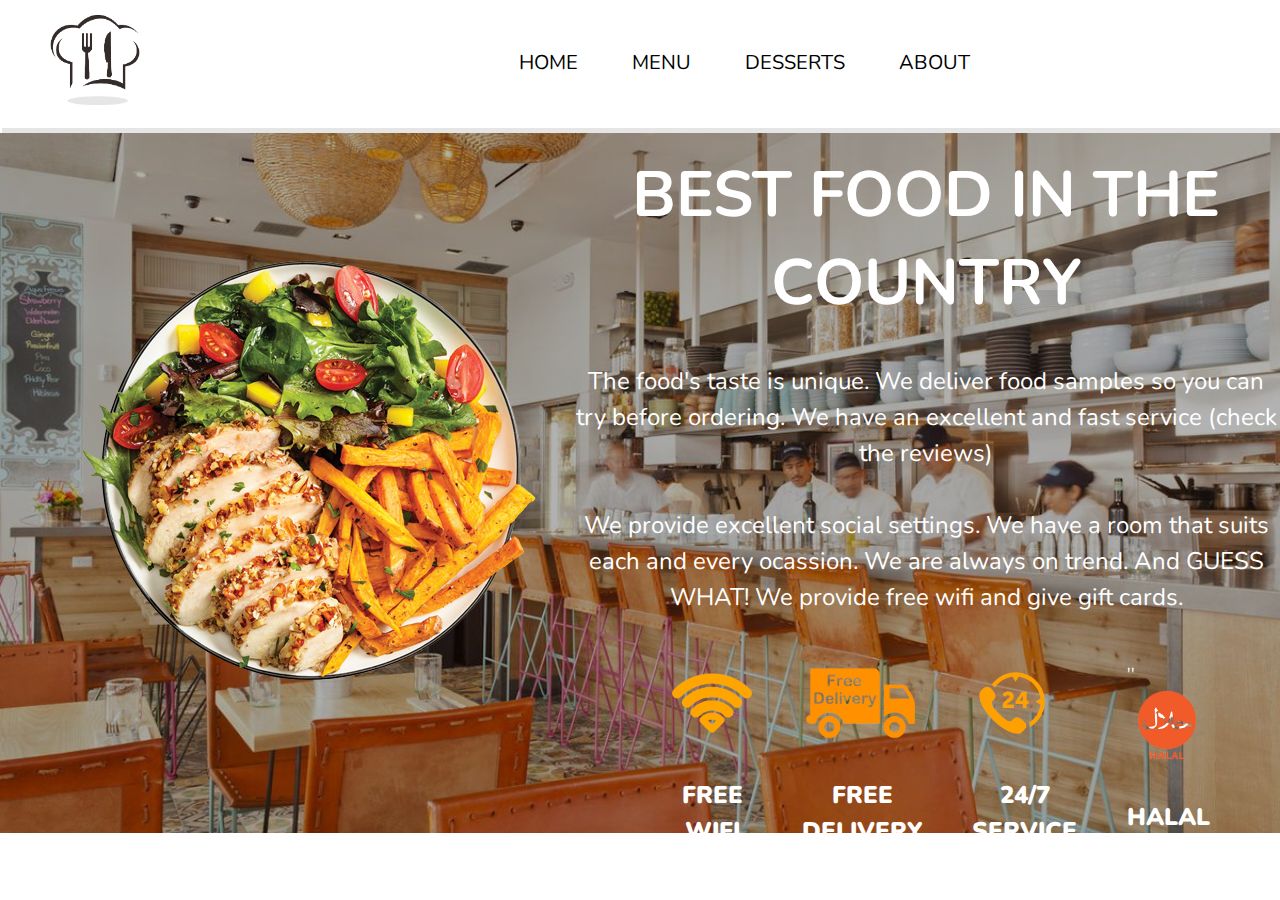
<file: about.html>
<!DOCTYPE html>
<html>

<head>
  <meta charset="utf-8">
  <meta name="viewport" content="width=device-width">
  <title>replit</title>
  <link rel="preconnect" href="https://fonts.googleapis.com">
<link rel="preconnect" href="https://fonts.gstatic.com" crossorigin>
  <link href='https://fonts.googleapis.com/css?family=Roboto Mono' rel='stylesheet'>
  <link href='https://fonts.googleapis.com/css?family=Ms Madi' rel='stylesheet'>
<link href='https://fonts.googleapis.com/css?family=Combo' rel='stylesheet'>
  <link rel="stylesheet" href="https://cdn.jsdelivr.net/npm/bootstrap-icons@1.9.1/font/bootstrap-icons.css">
  <link href='https://fonts.googleapis.com/css?family=Nunito' rel='stylesheet'>
  <link href="navbar.css" rel="stylesheet" type="text/css" />
  <link href="style.css" rel="stylesheet" type="text/css" />
  <link href="res.css" rel="stylesheet" type="text/css" />
 
  
</head>
<body>
   <!--navbar section begins-->
   <nav class="navbar">
    <input type="checkbox" id="check">
<label for="check" class="checkbtn">
<i class="bi bi-list"></i>
</label>

<label class="logo">
 <img src="images/logoo.png">
</label>
    <ul>
        <li><a class="active" href="index.html">home</a></li>
        <li><a href="menu.html">menu</a></li>
        <li><a href="desserts.html">desserts</a></li>
      <li><a href="about.html">about</a></li>
       
      </ul>
    </nav>
  <!-- navbar section ends--->
  <!--about section begins--->
<section class="about">
  <img class="food" src="images/foo.png">
  <div class="content">
            <h3>best food in the country</h3>
            <p>The food's taste is unique. We deliver food samples so you can try before ordering. We have an excellent and fast service (check the reviews) </p>
            <p>We provide excellent social settings. We have a room that suits each and every ocassion. We are always on trend. And GUESS WHAT! We provide free wifi and give gift cards.</p>
    <div class="icons">
    <div class="wifi mar">
    <img class="wi" src="images/wifi.png">
    <div><p>free wifi</p></div>
    </div>
    <div class="delivery mar">
    <img class="del" src="images/delivery.png">
    <div><p>free delivery</p></div>
    </div>
    <div class="twenty mar">
    <div><img class="ser" src="images/service.png"></div>
    <div><p>24/7 service</p></div>
    </div>
    <div class="halal mar">''
    <div><img  class="hal" src="images/halal.png"></div>
    <div><p>halal food</p></div>
    </div>
    </div>
  
</section>
<!--about section ends--->





 <script src="https://replit.com/public/js/replit-badge.js" theme="blue" defer></script>  
</body>
</html>
</file>
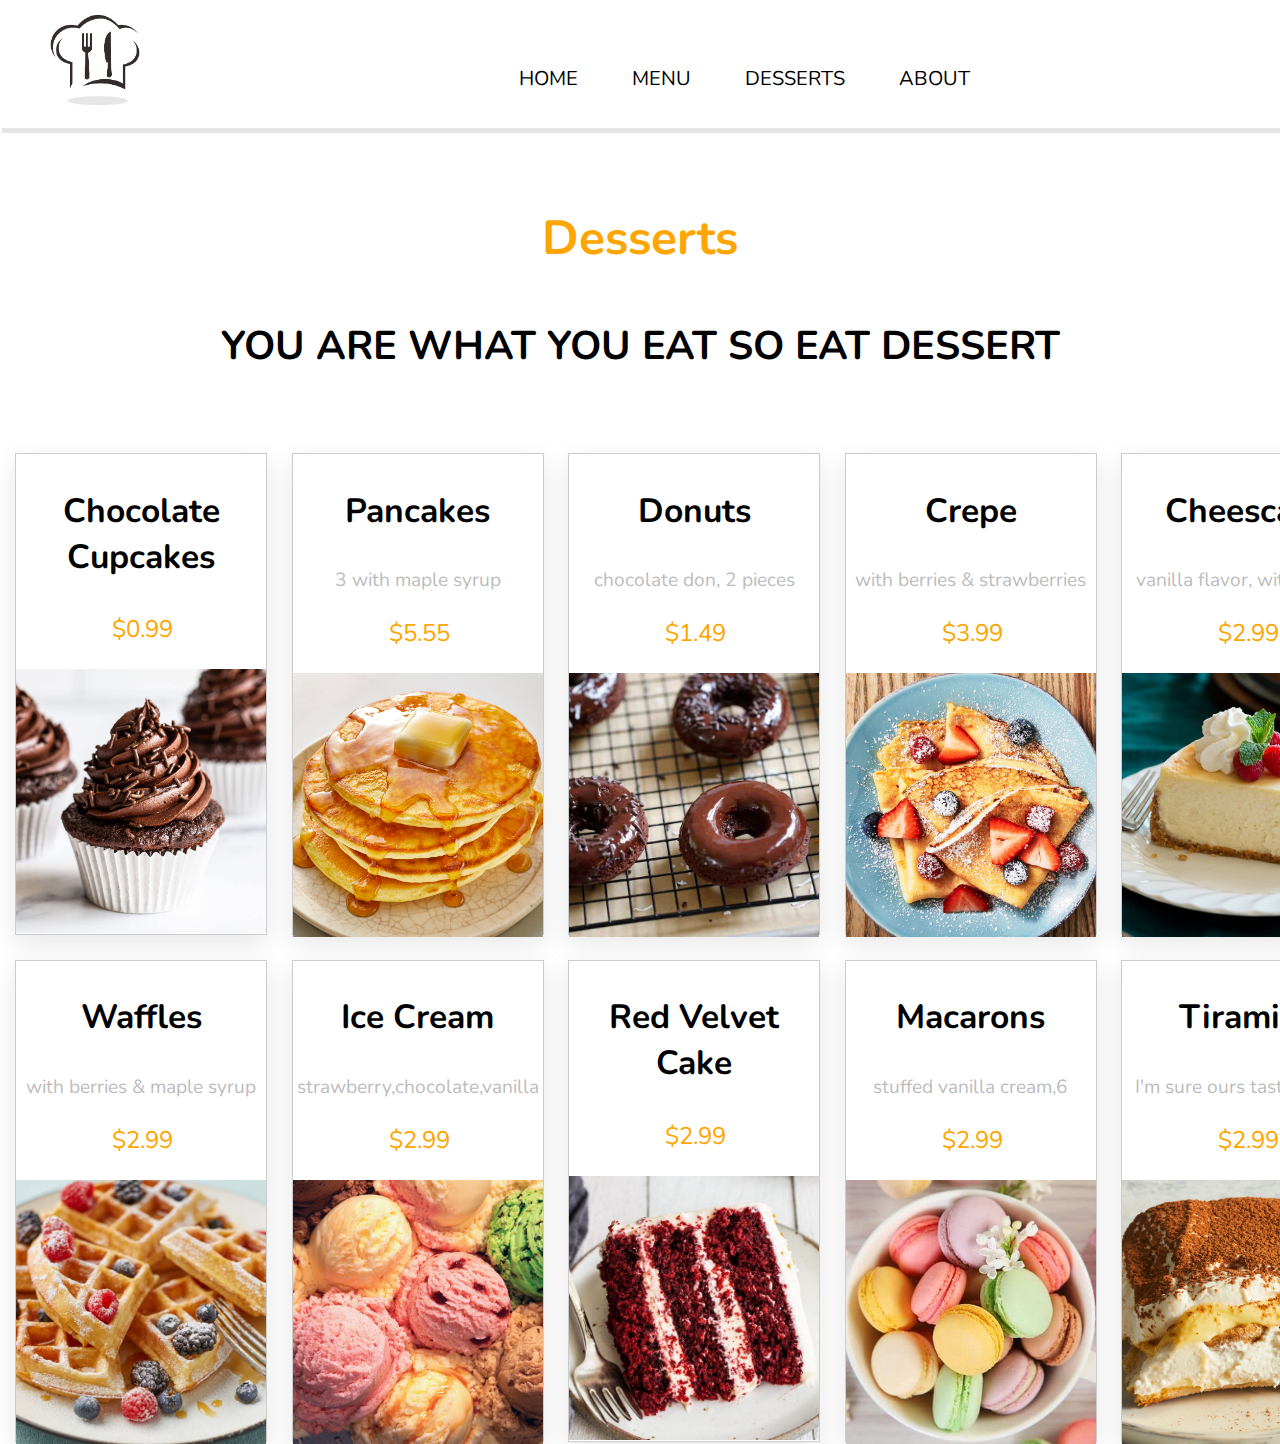
<file: desserts.html>
<!DOCTYPE html>
<html>

<head>
  <meta charset="utf-8">
  <meta name="viewport" content="width=device-width">
  <title>replit</title>
   <link href="res.css" rel="stylesheet" type="text/css" />
   <link href="style1.css" rel="stylesheet" type="text/css" />
  <link href="navbar.css" rel="stylesheet" type="text/css" />
  <link rel="preconnect" href="https://fonts.googleapis.com">
<link rel="preconnect" href="https://fonts.gstatic.com" crossorigin>
  <link href='https://fonts.googleapis.com/css?family=Roboto Mono' rel='stylesheet'>
  <link href='https://fonts.googleapis.com/css?family=Ms Madi' rel='stylesheet'>
<link href='https://fonts.googleapis.com/css?family=Combo' rel='stylesheet'>
  <link href='https://fonts.googleapis.com/css?family=Nunito' rel='stylesheet'>
  <link rel="stylesheet" href="https://cdn.jsdelivr.net/npm/bootstrap-icons@1.9.1/font/bootstrap-icons.css">
</head>
<body>
  <nav class="navbar">
        <input type="checkbox" id="check">
    <label for="check" class="checkbtn">
    <i class="bi bi-list"></i>
    </label>
    
    <label class="logo">
     <img src="images/logoo.png">
    </label>
        <ul>
            <li><a class="active" href="index.html">home</a></li>
            <li><a href="menu.html">menu</a></li>
            <li><a href="desserts.html">desserts</a></li>
          <li><a href="about.html">about</a></li>
            
          </ul>
        </nav>
  <!-- desserts section begins-->
<section class="dishes desserts">
    <h3 class="mini">Desserts</h3>
    <h2 class="super">you are what you eat so eat dessert</h2>
    <div class="box-container">
    
        <div class="box">
            
            <div class="content">
                
                <h3>Chocolate Cupcakes</h3>
                <p></p>
                
                <p class="price">$0.99</p>
            </div>
          <div class="image">
                <img src="images/cup.jpeg" alt="">
                
            </div>
  
        </div>

        <div class="box">
            
            <div class="content">
                
                <h3>Pancakes</h3>
                <p>3 with maple syrup</p>
                
                <p class="price">$5.55</p>
            </div>
          <div class="image">
                <img src="images/pan.jpeg" alt="">
                
            </div>
        </div>

        <div class="box ">
            
            <div class="content">
                
                <h3>Donuts</h3>
                <p>chocolate don, 2 pieces</p>
                
                <p class="price">$1.49</p>
            </div>
          <div class="image">
                <img src="images/don.jpeg" >
                
            </div>
        </div>

        <div class="box">
            
            <div class="content">
              
                <h3>Crepe</h3>
                <p>with berries & strawberries  </p>
               
                <p class="price">$3.99</p>
            </div>
          <div class="image">
                <img src="images/crepe.jpeg" >
                
            </div>
        </div>

        <div class="box ">
          
            <div class="content">
                
                <h3>Cheescake</h3>
                <p>vanilla flavor, with berries</p>
                
                <p class="price">$2.99</p>
            </div>
          <div class="image">
                <img src="images/cheesecake.jpeg" >
                
            </div>
        </div>
      <div class="box ">
            
            <div class="content">
                
                <h3>Waffles</h3>
                <p>with berries & maple syrup</p>
                
                <p class="price">$2.99</p>
            </div>
          <div class="image">
                <img src="images/waff.jpeg" >
                
            </div>
        </div>
      <div class="box ">
            
            <div class="content">
                
                <h3>Ice Cream</h3>
                <p>strawberry,chocolate,vanilla</p>
                
                <p class="price">$2.99</p>
            </div>
          <div class="image">
                <img src="images/cream.webp" >
                
            </div>
        </div>
        <div class="box ">
            
            <div class="content">
                
                <h3>Red Velvet Cake</h3>
                <p> </p>
                
                <p class="price">$2.99</p>
            </div>
          <div class="image">
                <img src="images/red.jpeg" >
                
            </div>
        </div>
       
      <div class="box ">
            
            <div class="content">
                
                <h3>Macarons</h3>
                <p>stuffed vanilla cream,6 </p>
                
                <p class="price">$2.99</p>
            </div>
          <div class="image">
                <img src="images/mac.jpeg" >
                
            </div>
        </div>
      <div class="box ">
            
            <div class="content">
                
                <h3>Tiramisu</h3>
                <p>I'm sure ours tastes better</p>
                
                <p class="price">$2.99</p>
            </div>
          <div class="image">
                <img src="images/tir.jpeg" >
                
            </div>
        </div>
    </div>
  </section> 
  <!-- dessert section ends-->
  <script src="https://replit.com/public/js/replit-badge.js" theme="blue" defer></script> 
</body>
</html>
</file>
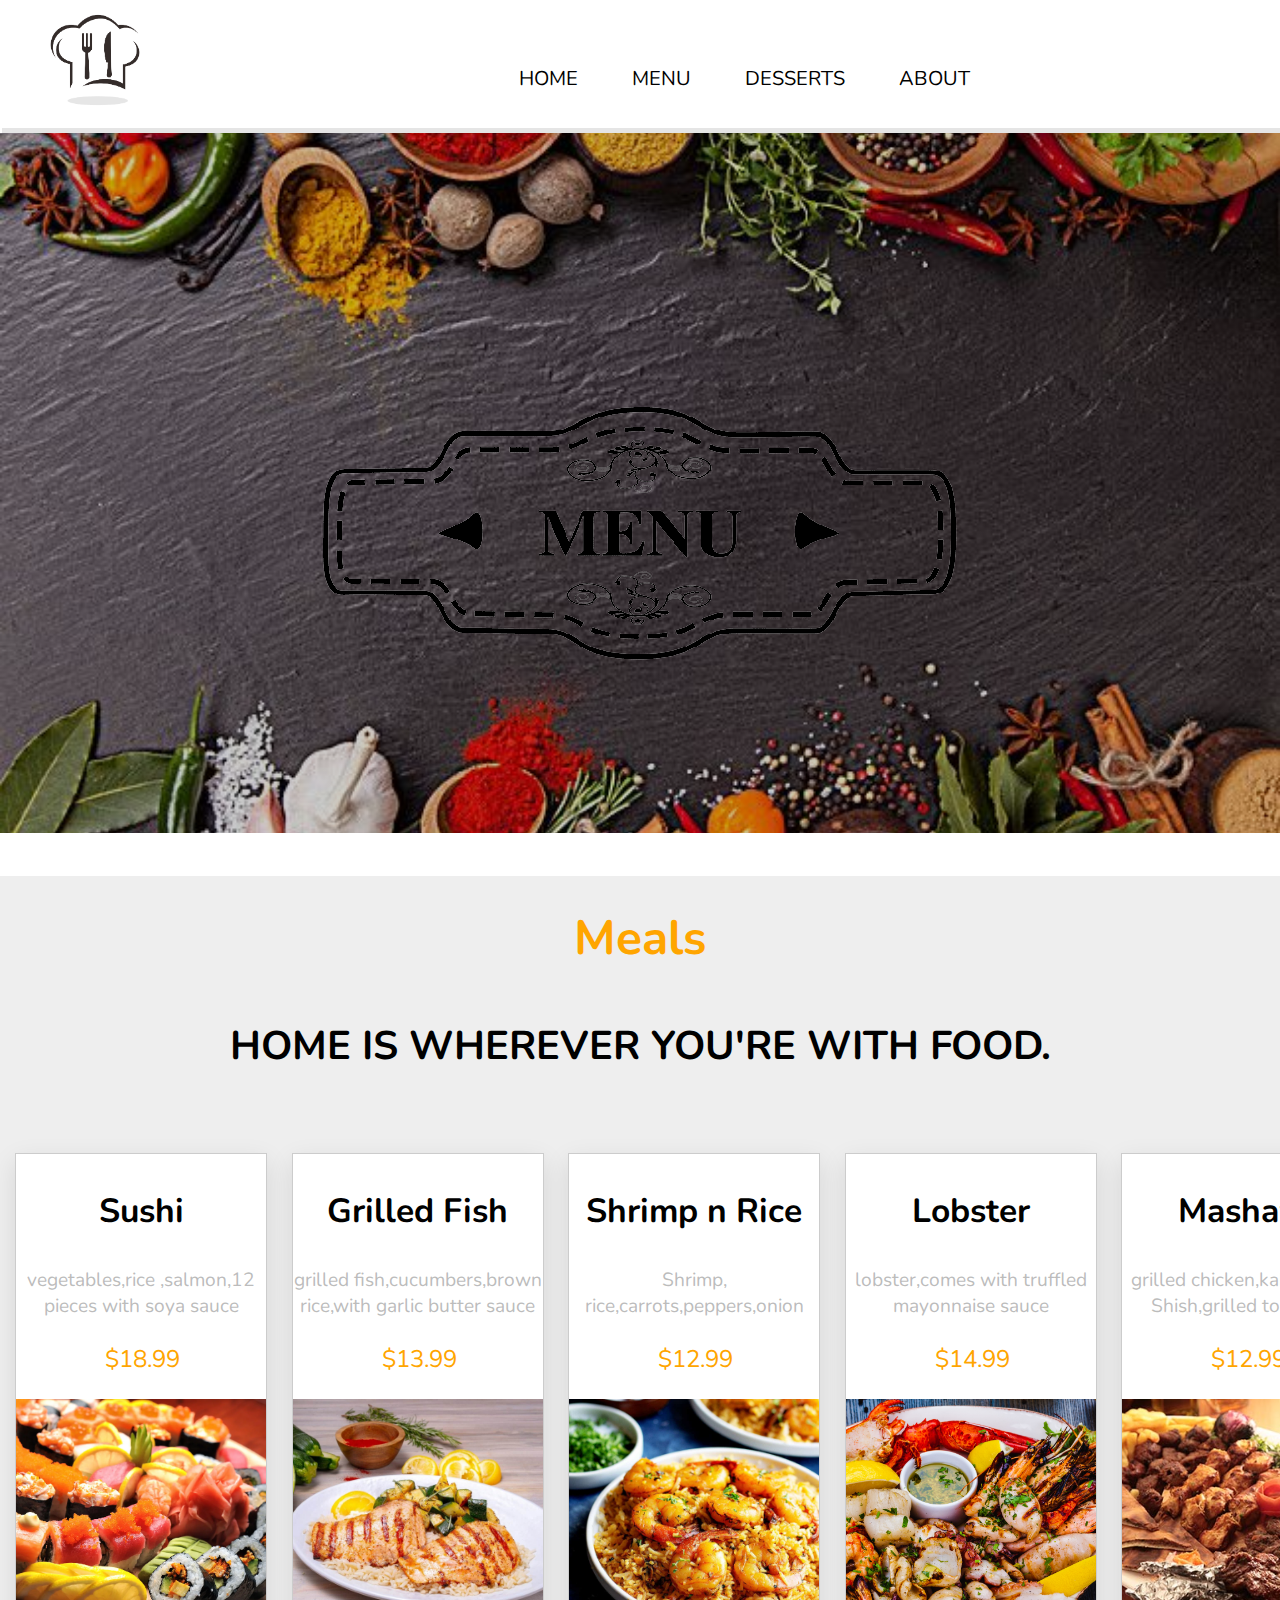
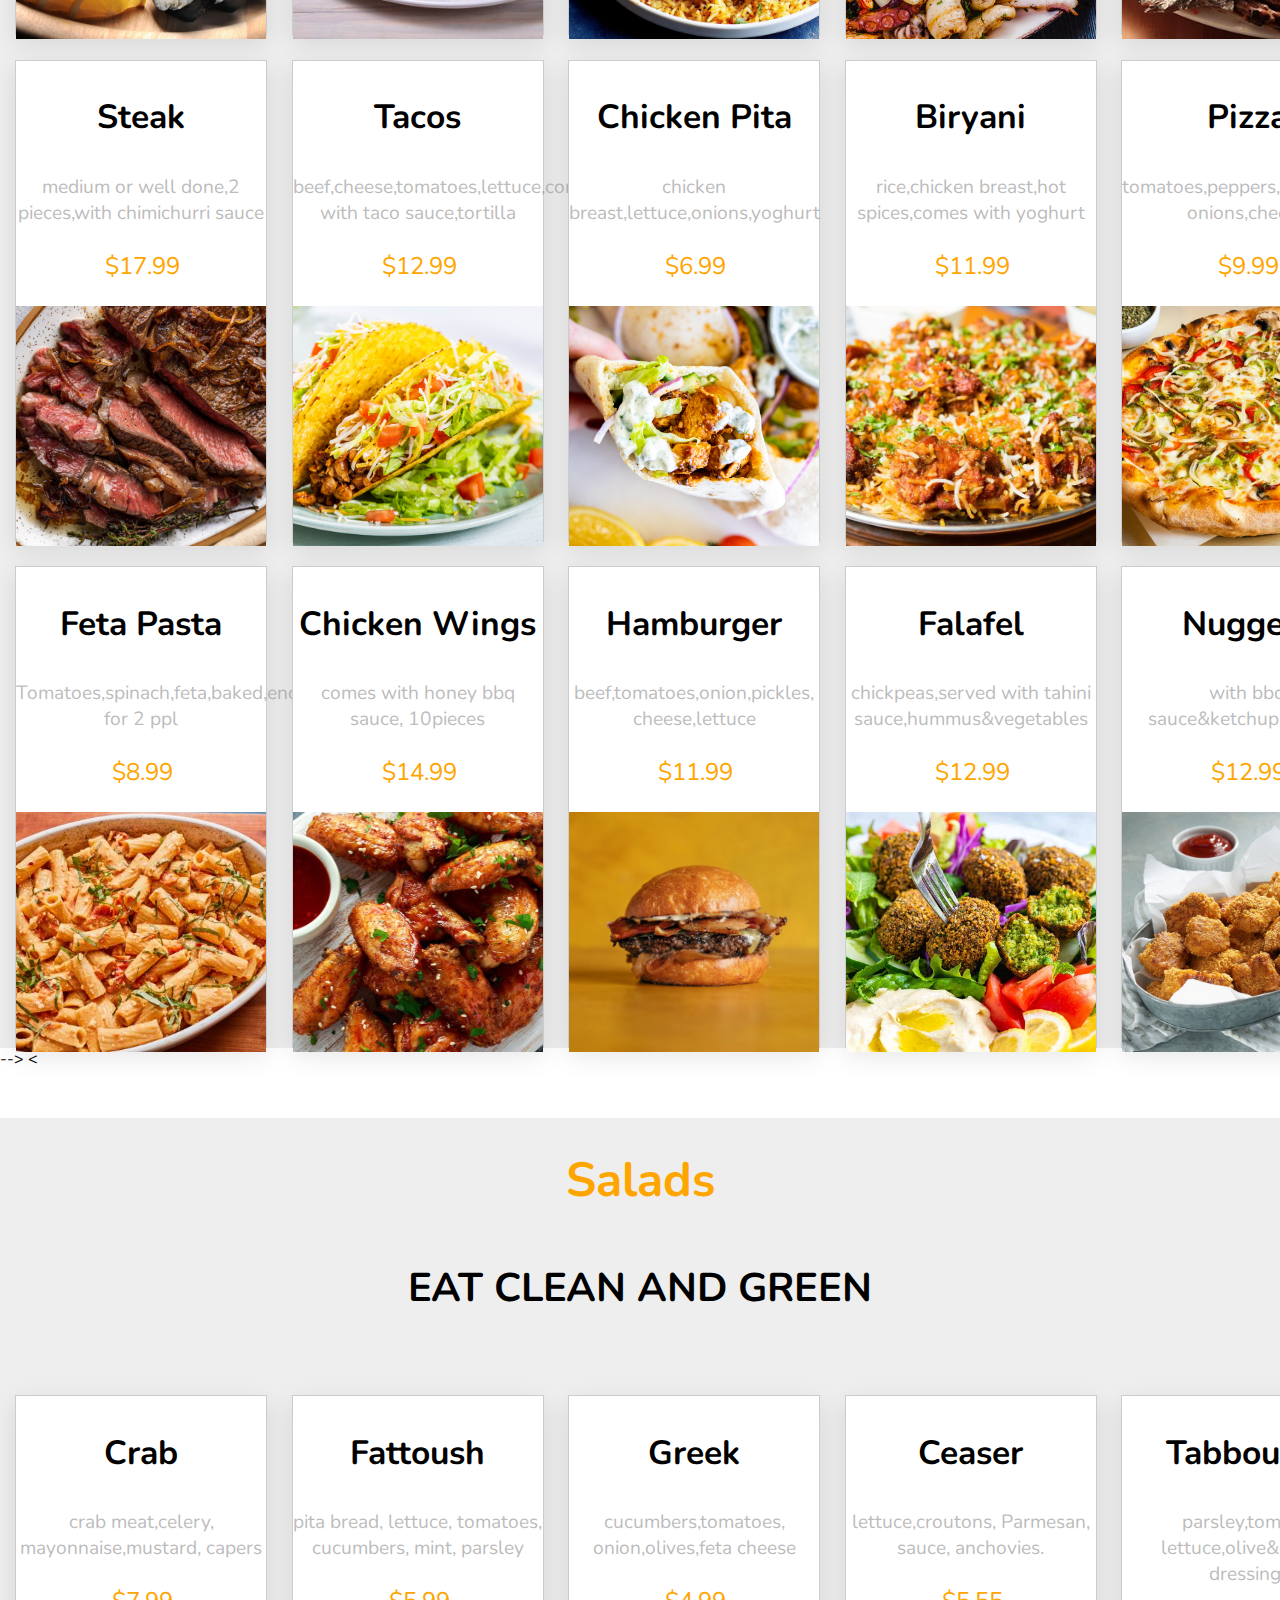
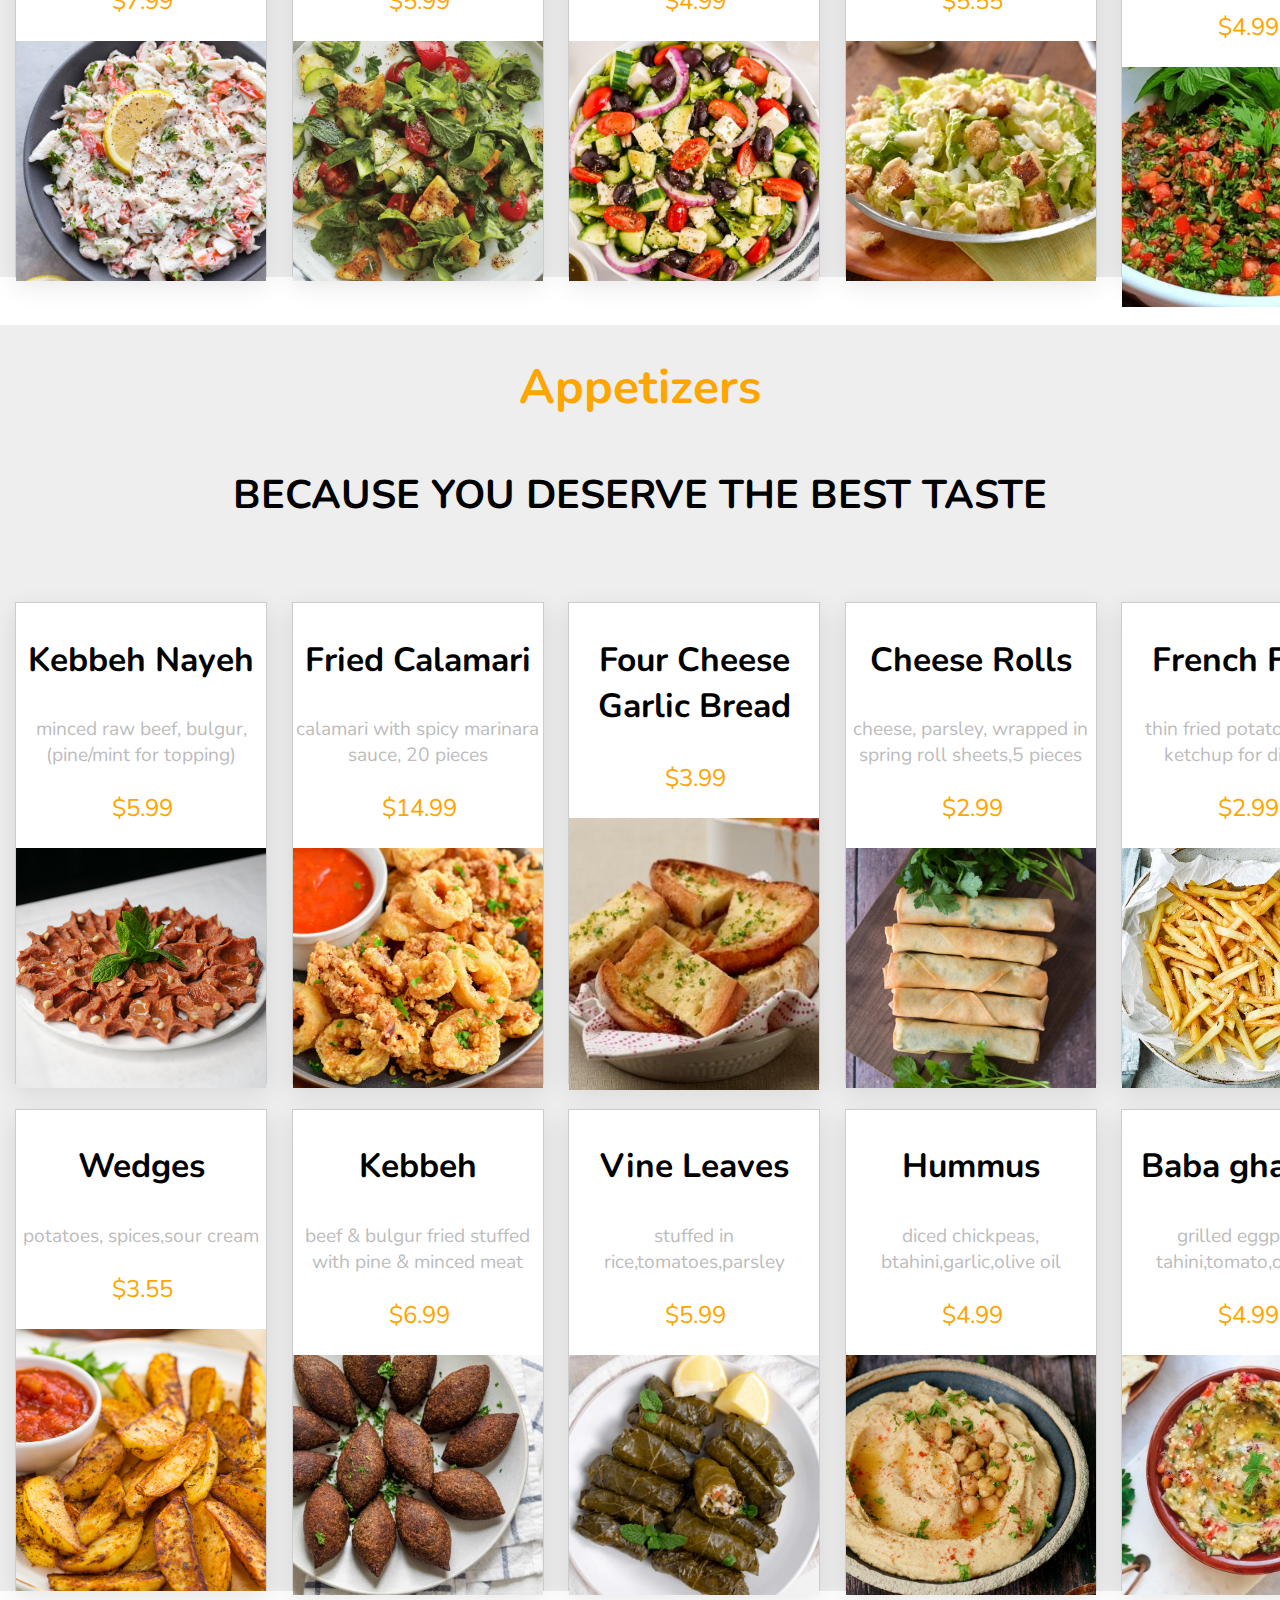
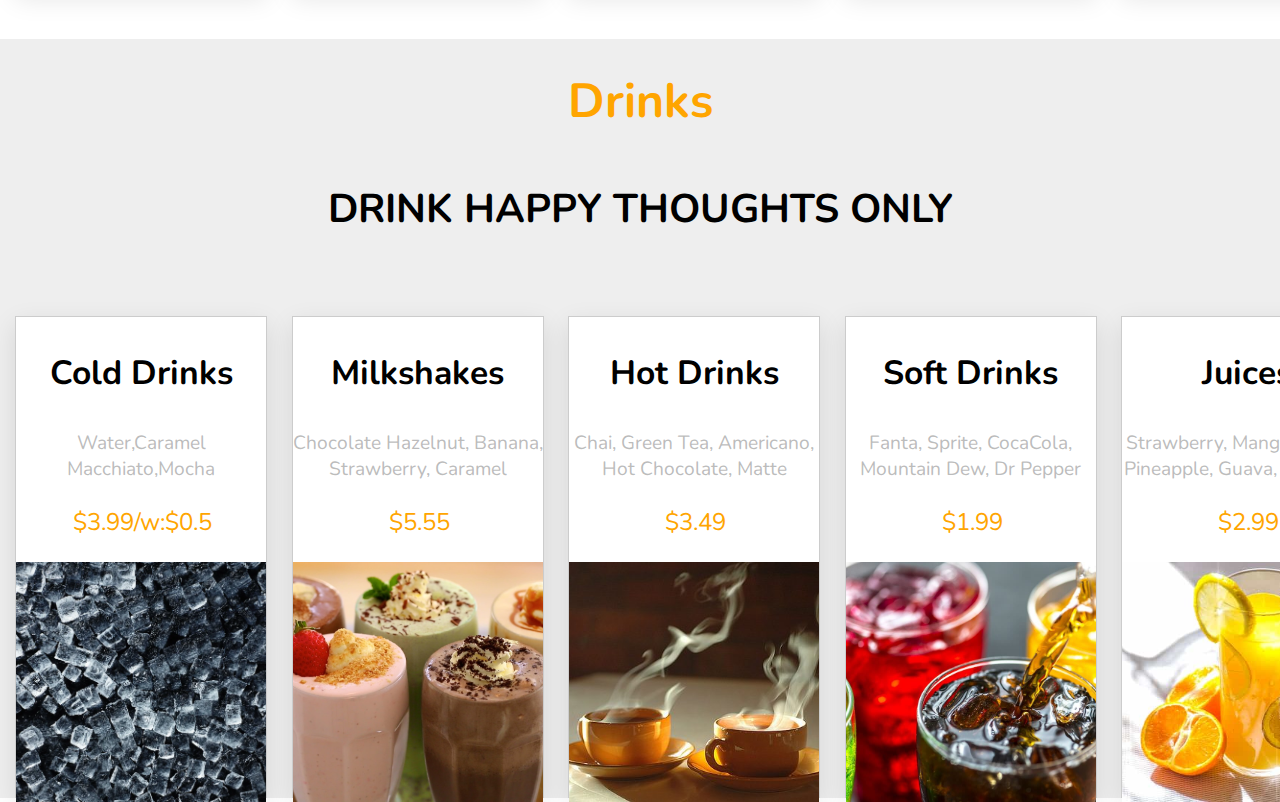
<file: menu.html>
<!DOCTYPE html>
<html>

<head>
  <meta charset="utf-8">
  <meta name="viewport" content="width=device-width">
  <title>replit</title>
  <link rel="preconnect" href="https://fonts.googleapis.com">
  <link rel="preconnect" href="https://fonts.gstatic.com" crossorigin>

  <link href='https://fonts.googleapis.com/css?family=Ms Madi' rel='stylesheet'>
  <link href='https://fonts.googleapis.com/css?family=Combo' rel='stylesheet'>
  <link href='https://fonts.googleapis.com/css?family=Nunito' rel='stylesheet'>
  <link rel="stylesheet" href="https://cdn.jsdelivr.net/npm/bootstrap-icons@1.9.1/font/bootstrap-icons.css">
  <link href="navbar.css" rel="stylesheet" type="text/css" />
  <link href="style1.css" rel="stylesheet" type="text/css" />
<link href="res.css" rel="stylesheet" type="text/css" />

</head>

<body>
  <!--navbar section begins-->
  <nav class="navbar">
    <input type="checkbox" id="check">
    <label for="check" class="checkbtn">
      <i class="bi bi-list"></i>
    </label>

    <label class="logo">
      <img src="images/logoo.png">
    </label>
    <ul>
      <li><a class="active" href="index.html">home</a></li>
      <li><a href="menu.html">menu</a></li>
      <li><a href="desserts.html">desserts</a></li>
      <li><a href="about.html">about</a></li>
    </ul>
  </nav>
  <!--navbar section ends-->
  <!-- menu front-->
<section class="menu">
    <div class="menuimg">
      <img src="images/menu.png">
    </div>
  </section>
  <!--menu ends-->
  <!--meals section begins-->
  <section class="dishes ">
    <h3 class="mini">Meals</h3>
    <h2 class="super">Home is wherever you're with food.</h2>
    <div class="box-container">

      <div class="box ">

        <div class="content">

          <h3>Sushi</h3>
          <p>vegetables,rice ,salmon,12 pieces with soya sauce</p>

          <p class="price">$18.99</p>
        </div>
        <div class="image">
          <img src="images/sush.webp" alt="">

        </div>

      </div>

      <div class="box ">

        <div class="content">

          <h3>Grilled Fish</h3>
          <p>grilled fish,cucumbers,brown rice,with garlic butter sauce</p>

          <p class="price">$13.99</p>
        </div>
        <div class="image">
          <img src="images/fish.jpeg">

        </div>
      </div>

      <div class="box ">

        <div class="content">

          <h3>Shrimp n Rice</h3>
          <p>Shrimp, rice,carrots,peppers,onion</p>

          <p class="price">$12.99</p>
        </div>
        <div class="image">
          <img src="images/shr.jpeg">

        </div>
      </div>

      <div class="box ">

        <div class="content">

          <h3>Lobster</h3>
          <p>lobster,comes with truffled mayonnaise sauce</p>

          <p class="price">$14.99</p>
        </div>
        <div class="image">
          <img src="images/lob.jpeg">

        </div>
      </div>

      <div class="box ">

        <div class="content">

          <h3>Mashawi</h3>
          <p>grilled chicken,kabobs,Beef Shish,grilled tomatoes</p>
          <p class="price">$12.99</p>
        </div>
        <div class="image">
          <img src="images/mash.jpeg" alt="">

        </div>
      </div>

      <div class="box " ">
            
            <div class=" content">

        <h3>Steak</h3>
        <p>medium or well done,2 pieces,with chimichurri sauce</p>

        <p class="price">$17.99</p>
      </div>
      <div class="image">
        <img src="images/steak.jpeg" alt="">

      </div>
    </div>

    <div class="box">

      <div class="content">

        <h3>Tacos</h3>
        <p>beef,cheese,tomatoes,lettuce,comes with taco sauce,tortilla</p>

        <p class="price">$12.99</p>
      </div>
      <div class="image">
        <img src="images/taco.jpeg">

      </div>
    </div>
    <div class="box">

      <div class="content">

        <h3>Chicken Pita</h3>
        <p>chicken breast,lettuce,onions,yoghurt</p>

        <p class="price">$6.99</p>
      </div>
      <div class="image">
        <img src="images/pita.jpeg">

      </div>
    </div>
    <div class="box">

      <div class="content">

        <h3>Biryani</h3>
        <p>rice,chicken breast,hot spices,comes with yoghurt</p>

        <p class="price">$11.99</p>
      </div>
      <div class="image">
        <img src="images/bir.jpeg">

      </div>
    </div>
    <div class="box">

      <div class="content">

        <h3>Pizza</h3>
        <p>tomatoes,peppers,mushroom,olives, onions,cheese

        <p class="price">$9.99</p>
      </div>
      <div class="image">
        <img src="images/pizz.webp">

      </div>
    </div>
    <div class="box">

      <div class="content">

        <h3>Feta Pasta</h3>
        <p>Tomatoes,spinach,feta,baked,enough for 2 ppl</p>

        <p class="price">$8.99</p>
      </div>
      <div class="image">
        <img src="images/feta.jpeg">

      </div>
    </div>
    <div class="box">

      <div class="content">

        <h3>Chicken Wings</h3>
        <p>comes with honey bbq sauce, 10pieces</p>

        <p class="price">$14.99</p>
      </div>
      <div class="image">
        <img src="images/wings.jpeg" alt="">

      </div>
    </div>
    <div class="box">

      <div class="content">

        <h3>Hamburger</h3>
        <p>beef,tomatoes,onion,pickles, cheese,lettuce</p>

        <p class="price">$11.99</p>
      </div>
      <div class="image">
        <img src="images/burger.webp" alt="">

      </div>
    </div>

    <div class="box">

      <div class="content">

        <h3>Falafel</h3>
        <p>chickpeas,served with tahini sauce,hummus&vegetables</p>

        <p class="price">$12.99</p>
      </div>
      <div class="image">
        <img src="images/falafel.jpeg" alt="">

      </div>
    </div>

    <div class="box">

      <div class="content">

        <h3>Nuggets</h3>
        <p>with bbq sauce&ketchup,fries,15 </p>

        <p class="price">$12.99</p>
      </div>
      <div class="image">
        <img src="images/nuggets.jpeg" alt="">

      </div>
    </div>

    </div>
  </section> -->
  <!--meals section ends-->

  <!--salads section begins-->
<<section class="dishes">
    <h3 class="mini">Salads</h3>
    <h2 class="super">Eat clean and green</h2>
    <div class="box-container">

      <div class="box">

        <div class="content">

          <h3>Crab</h3>
          <p>crab meat,celery, mayonnaise,mustard, capers</p>

          <p class="price">$7.99</p>
        </div>
        <div class="image">
          <img src="images/cr.jpeg" alt="">

        </div>

      </div>

      <div class="box">

        <div class="content">

          <h3>Fattoush</h3>
          <p>pita bread, lettuce, tomatoes, cucumbers, mint, parsley</p>

          <p class="price">$5.99</p>
        </div>
        <div class="image">
          <img src="images/fatt.webp" alt="">

        </div>
      </div>

      <div class="box">

        <div class="content">

          <h3>Greek</h3>
          <p>cucumbers,tomatoes, onion,olives,feta cheese</p>

          <p class="price">$4.99</p>
        </div>
        <div class="image">
          <img src="images/greek.jpeg">

        </div>
      </div>

      <div class="box">

        <div class="content">

          <h3>Ceaser</h3>
          <p>lettuce,croutons, Parmesan, sauce, anchovies.</p>

          <p class="price">$5.55</p>
        </div>
        <div class="image">
          <img src="images/ceaser.jpeg">

        </div>
      </div>

      <div class="box">

        <div class="content">

          <h3>Tabbouleh</h3>
          <p>parsley,tomato, lettuce,olive&lemon dressing.</p>

          <p class="price">$4.99</p>
        </div>
        <div class="image">
          <img src="images/tabb.jpeg">

        </div>
      </div>
    </div>
  </section>
  <!--salads section ends-->
  <!--appetizers section begins-->
  <section class="dishes">
    <h3 class="mini">appetizers</h3>
    <h2 class="super">Because you deserve the best taste</h2>
    <div class="box-container">

      <div class="box">

        <div class="content">

          <h3>Kebbeh Nayeh</h3>
          <p> minced raw beef, bulgur, (pine/mint for topping) </p>

          <p class="price">$5.99</p>
        </div>
        <div class="image">
          <img src="images/kebn.jpeg" alt="">

        </div>

      </div>

      <div class="box">

        <div class="content">

          <h3>Fried Calamari</h3>
          <p>calamari with spicy marinara sauce, 20 pieces</p>

          <p class="price">$14.99</p>
        </div>
        <div class="image">
          <img src="images/cal.jpeg" alt="">

        </div>
      </div>
      <div class="box">

        <div class="content">

          <h3>Four Cheese Garlic Bread</h3>
          <p></p>

          <p class="price">$3.99</p>
        </div>
        <div class="image" style="height:17rem">
          <img src="images/gar.jpeg" alt="">

        </div>
      </div>
      <div class="box">

        <div class="content">

          <h3>Cheese Rolls</h3>
          <p>cheese, parsley, wrapped in spring roll sheets,5 pieces </p>

          <p class="price">$2.99</p>
        </div>
        <div class="image">
          <img src="images/ch.jpeg" alt="">

        </div>
      </div>
      <div class="box">

        <div class="content">

          <h3>French Fries</h3>
          <p> thin fried potatoes, with ketchup for dipping </p>

          <p class="price">$2.99</p>
        </div>
        <div class="image">
          <img src="images/fr.webp" alt="">

        </div>
      </div>
      <div class="box">

        <div class="content">

          <h3>Wedges</h3>
          <p> potatoes, spices,sour cream </p>

          <p class="price">$3.55</p>
        </div>
        <div class="image" style="height:16.4rem">

          <img src="images/wed.jpeg" alt="">

        </div>
      </div>
      <div class="box">

        <div class="content">

          <h3>Kebbeh</h3>
          <p> beef & bulgur fried stuffed with pine & minced meat </p>

          <p class="price">$6.99</p>
        </div>
        <div class="image">
          <img src="images/keb.jpeg" alt="">

        </div>

      </div>
      <div class="box">

        <div class="content">

          <h3>Vine Leaves</h3>
          <p>stuffed in rice,tomatoes,parsley </p>
          <p class="price">$5.99</p>
        </div>
        <div class="image">
          <img src="images/gr.jpeg">

        </div>
      </div>

      <div class="box">

        <div class="content">

          <h3>Hummus</h3>
          <p>diced chickpeas, btahini,garlic,olive oil</p>

          <p class="price">$4.99</p>
        </div>
        <div class="image">
          <img src="images/hum.jpeg">

        </div>
      </div>

      <div class="box">

        <div class="content">

          <h3>Baba ghanouj</h3>
          <p>grilled eggplant, tahini,tomato,olive oil </p>

          <p class="price">$4.99</p>
        </div>
        <div class="image">
          <img src="images/baba.jpeg">

        </div </div>
      </div> 
</section> 
  <!--appetizers section ends-->


  <!--drinks section begins-->
  <section class="dishes">
    <h3 class="mini">Drinks</h3>
    <h2 class="super">drink happy thoughts only</h2>
    <div class="box-container">

      <div class="box">

        <div class="content">

          <h3>Cold Drinks</h3>
          <p>Water,Caramel Macchiato,Mocha</p>

          <p class="price">$3.99/w:$0.5</p>
        </div>
        <div class="image">
          <img src="images/cold.webp" alt="">

        </div>

      </div>

      <div class="box">

        <div class="content">

          <h3>Milkshakes</h3>
          <p>Chocolate Hazelnut, Banana, Strawberry, Caramel</p>

          <p class="price">$5.55</p>
        </div>
        <div class="image">
          <img src="images/milk.jpg" alt="">

        </div>
      </div>

      <div class="box">

        <div class="content">

          <h3>Hot Drinks</h3>
          <p>Chai, Green Tea, Americano, Hot Chocolate, Matte</p>

          <p class="price">$3.49</p>
        </div>
        <div class="image">
          <img src="images/hot.webp">

        </div>
      </div>

      <div class="box">

        <div class="content">

          <h3>Soft Drinks</h3>
          <p>Fanta, Sprite, CocaCola, Mountain Dew, Dr Pepper</p>

          <p class="price">$1.99</p>
        </div>
        <div class="image">
          <img src="images/soft.jpeg">

        </div>
      </div>

      <div class="box">

        <div class="content">

          <h3>Juices</h3>
          <p>Strawberry, Mango, Orange, Pineapple, Guava, Lemonade</p>

          <p class="price">$2.99</p>
        </div>
        <div class="image">
          <img src="images/juice.jpg">

        </div>
      </div>
    </div>
  </section>
  <!--drinks section ends-->
</body>

</html>
</file>
<file: navbar.css>
body{
    font-family:'Nunito', sans-serif;
    margin:0px;
  }
  nav{
    height:128px;
    box-shadow: 2px 5px rgba(0,0,0,.1);
    width: 100%;
    
  }
  
  label img{
    width: 190px;
    height:120px;
  }
  
  nav ul{
    float:right;
    margin-right:300px;
  }
  
  nav ul li{
    line-height:125px;
    display: inline-block;
    margin-left: 30px;
    color:black;
    font-size: 18px;
    cursor: pointer;
    list-style: none;
    border-radius:9px;
  }
  
  nav ul li a {
    text-decoration: none;
    text-transform: uppercase;
    color:black;
    padding: 10px 10px;
    border-radius:9px;
    font-size:20px;
  }
  a:hover{
    background:orange;
  }
  
  /* checkbtn bar menu */
  .checkbtn{
    color:black;
    font-size:50px;
    float:right;
    line-height:110px;
    margin-right:40px;
    cursor:pointer;
  /*   to hide the bar menu on desktop view */
    display:none;
  }
  
  /*   to hide the checkbox input on desktop view */
  #check{
    display:none;
  }
</file>
<file: style.css>
html, body {
    height: 100%;
    width: 100%;
  }
  *{
    margin:0px;
    text-decoration: none;
    box-sizing: border-box;
  }
  /*styling the front section in home page*/
  .front{
    background-image: linear-gradient(rgba(0, 0, 0, 0.38), rgba(0, 0, 0, 0.38)),url("images/din.jpeg");
    position:relative;
    top:5px;
    
  }
  .front h2,h3,h1,p{
    text-align: center;
     position:relative;
    color:white;
  }
  /*styling the MJJS*/
  .front h1{
    font-family: 'Ms Madi';font-size: 140px;
    letter-spacing: 6px;
    top:110px;
  }
  /*styling the cuisine*/
  .front h2{
    font-size: 35px;
    top:120px;
  }
  /*styling the first dashed line*/
  .one{
    top:220px;
  }
  /*styling the second dashed line*/
  .two{
    top:300px;
  }
  /*styling the text btw 2 lines*/
  .front h3{
    font-size:35px;
    top:260px;
  }
  /*styling the about section*/
  .about{
    background-image: linear-gradient(rgba(0, 0, 0, 0.3), rgba(0, 0, 0, 0.3)),url("images/or.jpeg");
    margin-top:5px;
  }
  section{
    background-repeat: no-repeat;
    background-size:cover;
    background-position:center;
    height:700px;
    width:100%;
  }
  /*styling the plate in it*/
  .about .food{
    position:relative;
    float:left;
    margin-top:120px;
  }
  /*styling the text in about section*/
  .about .content h3{
    font-size: 4rem;
    padding:.5rem 0;
    text-transform:uppercase;
  }
  .about .content{
    color:white;
    position:relative;
    top:10px;
  }
  .about .content p{
  font-size: 1.5rem;
  padding:.5rem 0;
  line-height: 1.5;
    margin-top:20px;
  }
  .icons{
    display:flex;
    justify-content:flex-start;
    position:relative;
    left:50px;
    top:40px;
    width:400px;
  }
  .icons img{
    height:80px;
  }
  .icons .mar{
    margin-left:50px;
  }
  .icons p{
    font-weight:900;
    text-transform:uppercase;
  }
</file>
<file: res.css>
/* tablet breakpoint */
@media (max-width:952px){
    nav ul li a{
      font-size:16px;
    }
  }
  
  /* mobile breakpoint */
  @media only screen and (max-width:600px){
    .checkbtn{
      display:block;
    }
    ul{
      font-family:'Nunito', sans-serif;
      margin-top:54px;
      position:fixed;
      width:100vw;
      height:100vh;
      background:black;
      top:80px;
      left:-100%;
      text-align:center;
      transition: all .5s;
      z-index:1;
    }
    .front,.desserts,.menu,.dishes,.about{
      z-index:0;
    }
    nav ul li{
      display: block;
      margin: 50px 0;
      line-height: 30px;    
    }
    nav ul li a{
      font-size: 20px;
      color:white;
    }
    a:hover{
      background:none;
      color:orange;
    }
    #check:checked ~ ul {
      left:0;
    }
    .front{
        height:900px;
    }
    .icons{
        display: grid;
        grid-template-columns: auto auto ;
    }
    .icons p{
        position:relative;
        right:30px;
    }
    .about .food{
        left:50px;
        bottom:90px;
        height:300px;
    }
    .about .content h3{
        
        font-size: 3rem;
    }
    .about .content p{
        margin-left:20px;
        margin-right:20px;
    }
    .halal{
        margin-top:22px;

    }
    .twenty{
        margin-top:40px;
    }
    .about{
        height:1500px;;
        background-repeat: repeat-y;
    }
  }
</file>
<file: style1.css>
/* styling the menu section*/
.menu{
    background-image: linear-gradient(rgba(0, 0, 0, 0.2), rgba(0, 0, 0, 0.2)),url("images/food1.jpeg");
    background-repeat: no-repeat;
    background-size:cover;
    background-position:center;
    height:700px;
    width:100%;
    position:relative;
    top:5px;
  }
  /*styling each section for food*/
  .dishes{
    background:#eee;
    margin-top:10px;
  }
  /*styling the menu img in the section*/
  .menuimg{
    display:block;
    text-align:center;
    position:relative;
    top:220px;
  }
  /*styling to have cards*/
  .dishes .box-container{
      display: grid;
      grid-template-columns: auto auto auto auto auto;
      gap:0.6rem;
  }
  /*styling the box in container*/
  .dishes .box-container .box{
      background: #fff;
      border:.1rem solid rgba(0,0,0,.2);
  /*     width:250px;
      height:30rem; */
      margin-left:15px;
      margin-top:15px;
      box-shadow:0 .5rem 1.5rem rgba(0,0,0,.1);    
      width:250px;
      height:30rem;
  }
  /*styling the img div*/
  .dishes .box-container .box .image{
      height: 15rem;
      width: 100%;
      overflow: hidden;
      position: relative;
  }
  .desserts .box-container .box .image{
    height: 16.5rem;
  }
  .desserts{
    background:transparent;
    margin-top:0px;
  }
  
  .dishes .box-container .box .image img{
      height: 100%;
      width: 100%;
      object-fit: cover;
  }
  /*styling the content*/
  .dishes .box-container .box .content{
    text-align:center;
  }
  /*styling the names*/
  .dishes .box-container .box .content h3{
      color:black;
      font-size: 2.1rem;
  }
  /*styling the description*/
  .dishes .box-container .box .content p{
      color:rgba(158,158,158,0.7);
      font-size: 1.2rem;   
  }
  /*styling the price*/
  .dishes .box-container .box .content .price{
      color:orange;
      margin-left: 0.2rem;
      font-size: 1.5rem;
  }
  /*styling the sub heading*/
  .dishes .mini{
    color:orange;
    text-align: center;
      font-size: 3rem;
      padding-top: 1.8rem;
    text-transform: capitalize;
  }
  /*styling sub heading*/
  .dishes .super{
    color:black;
    text-align: center;
      font-size: 2.5rem;
      padding-bottom: 2rem;
      text-transform: uppercase;
  }
</file>
